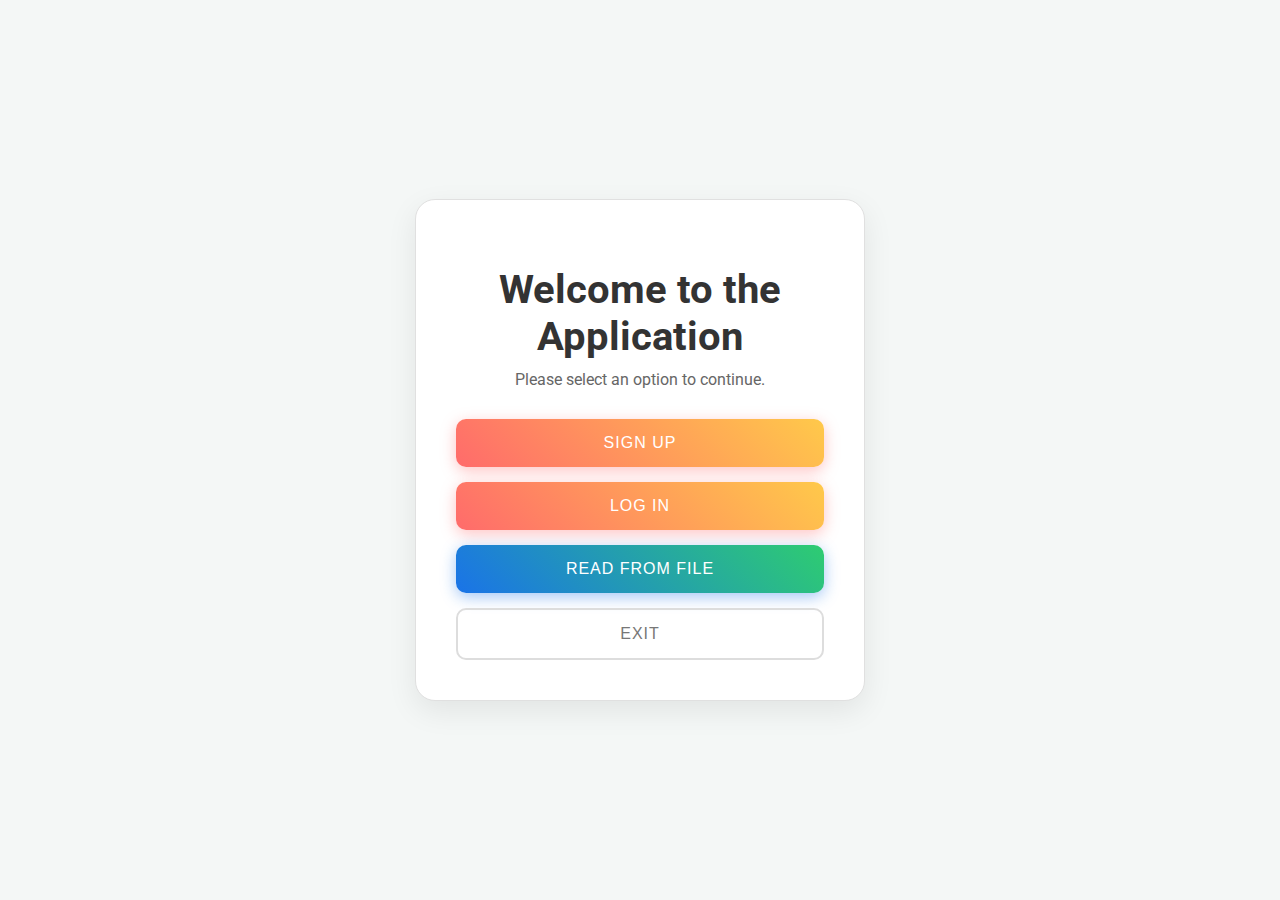
<file: front-end/index.html>
<!DOCTYPE html>
<html lang="en">
<head>
    <meta charset="UTF-8">
    <meta name="viewport" content="width=device-width, initial-scale=1.0">
    <title>Application - Welcome</title>
    <link rel="stylesheet" href="style.css">
    <link href="https://fonts.googleapis.com/css2?family=Roboto:wght@300;400;500;700&display=swap" rel="stylesheet">
</head>
<body>
    <div class="container">
        <div class="card">
            <h1>Welcome to the Application</h1>
            <p>Please select an option to continue.</p>
            <div class="button-group">
                <button class="btn btn-primary">Sign Up</button>
                <button class="btn btn-primary">Log In</button>
                <button class="btn btn-secondary">Read from File</button>
                <button class="btn btn-tertiary">Exit</button>
            </div>
        </div>
    </div>
</body>
</html>
</file>
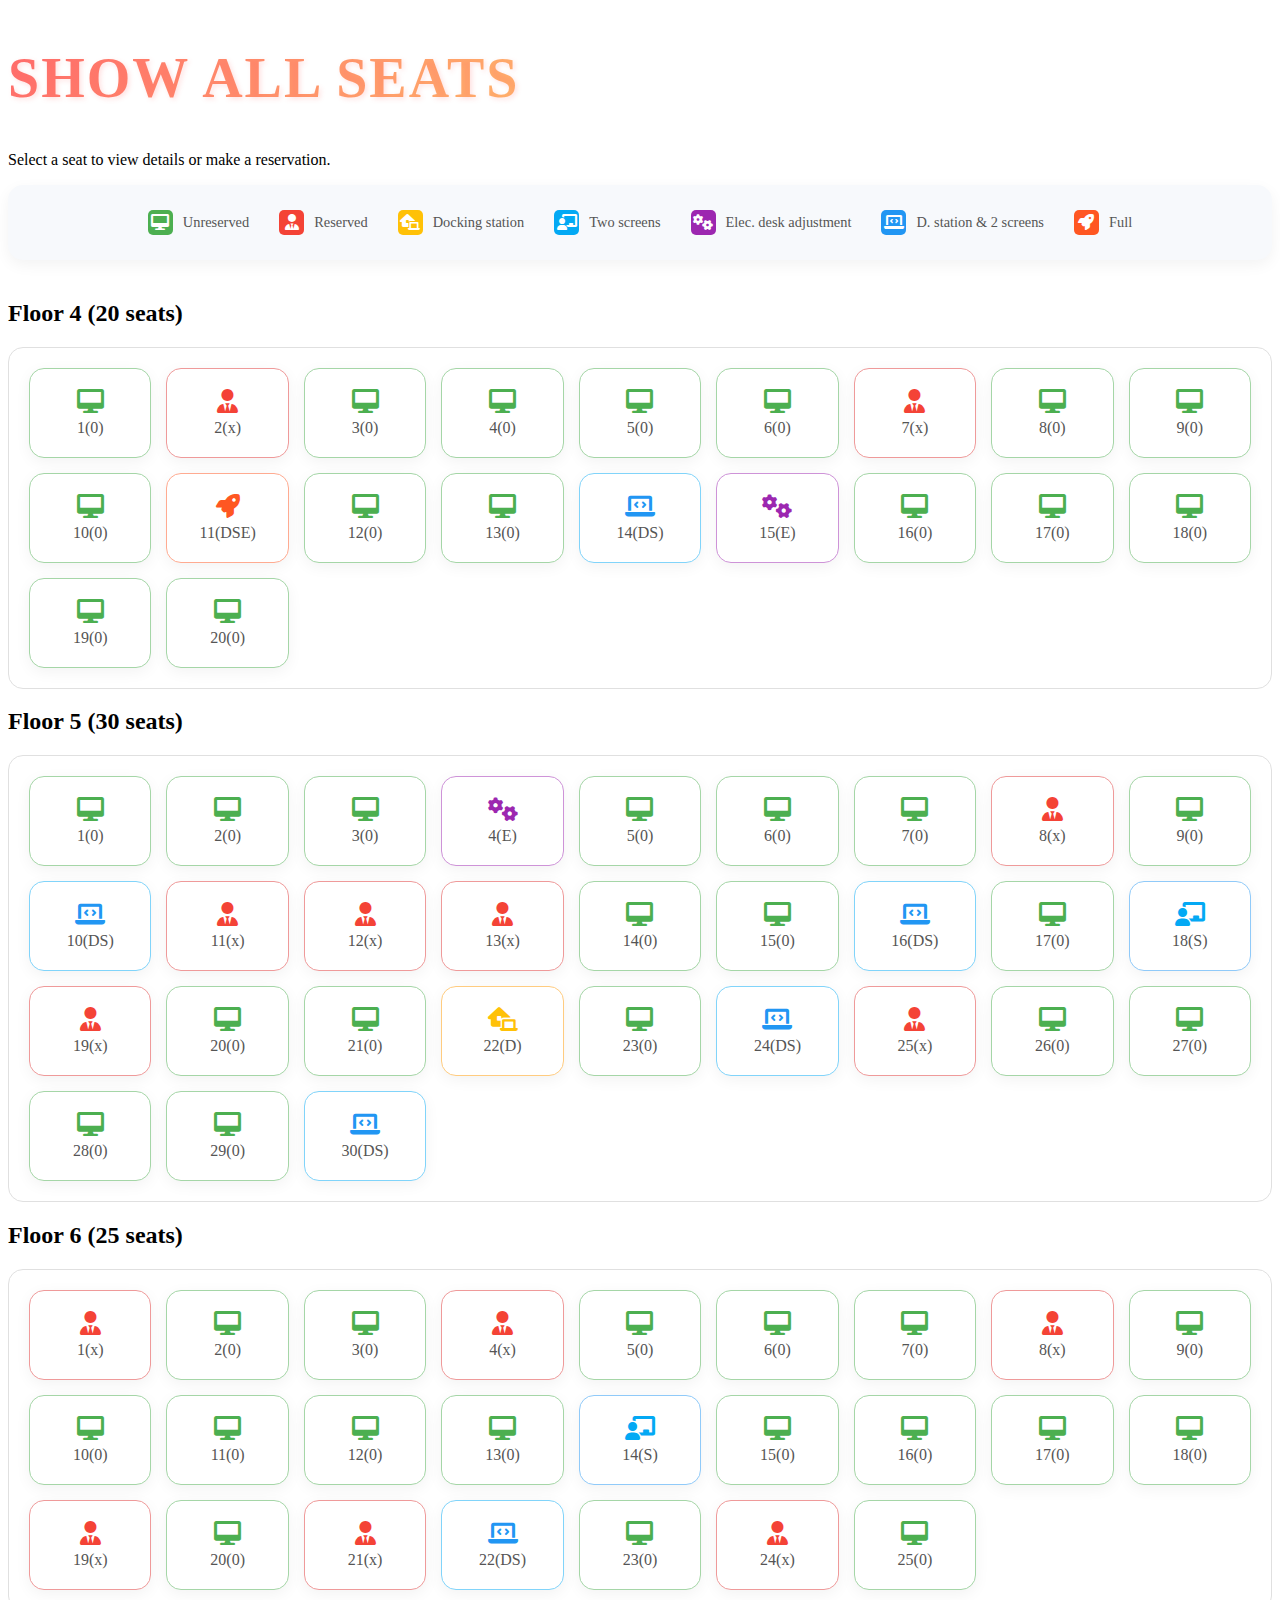
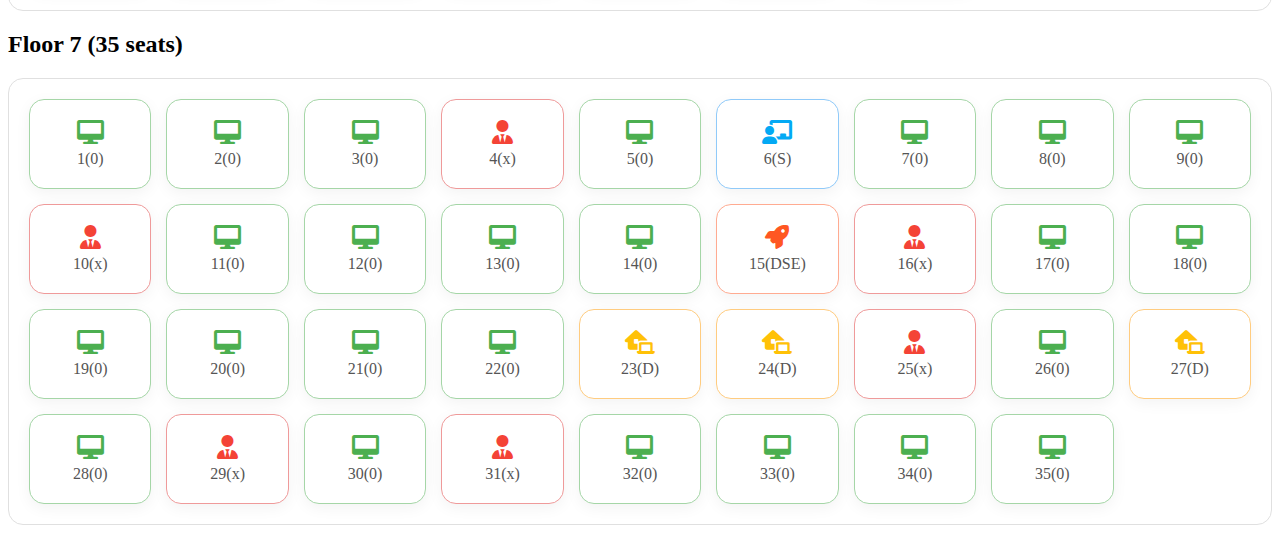
<file: front/sas/index_1.html>
<!DOCTYPE html>
<html lang="pl">
<head>
    <meta charset="UTF-8">
    <meta name="viewport" content="width=device-width, initial-scale=1.0">
    <title>Application - Show All Seats</title>
    <link href="https://fonts.googleapis.com/css2?family=Roboto:wght@300;400;500;700&display=swap" rel="stylesheet">
    <link rel="stylesheet" href="https://cdnjs.cloudflare.com/ajax/libs/font-awesome/6.0.0-beta3/css/all.min.css">
    <link rel="stylesheet" href="style_1.css">
</head>
<body>
    <div class="container">
        <div class="card seats-card">
            <h1 class="welcome-title">Show All Seats</h1>
            <p class="subtitle">Select a seat to view details or make a reservation.</p>

            <div class="legend-modern">
                <div class="legend-item"><span class="seat-symbol free"><i class="fas fa-desktop"></i></span><span>Unreserved</span></div>
                <div class="legend-item"><span class="seat-symbol reserved"><i class="fas fa-user-tie"></i></span><span>Reserved</span></div>
                <div class="legend-item"><span class="seat-symbol reserved-D"><i class="fas fa-laptop-house"></i></span><span>Docking station</span></div>
                <div class="legend-item"><span class="seat-symbol reserved-S"><i class="fas fa-chalkboard-teacher"></i></span><span>Two screens</span></div>
                <div class="legend-item"><span class="seat-symbol reserved-E"><i class="fas fa-cogs"></i></span><span>Elec. desk adjustment</span></div>
                <div class="legend-item"><span class="seat-symbol reserved-DS"><i class="fas fa-laptop-code"></i></span><span>D. station & 2 screens</span></div>
                <div class="legend-item"><span class="seat-symbol reserved-DSE"><i class="fas fa-rocket"></i></span><span>Full</span></div>
            </div>

            <div class="floor-section">
                <h2 class="floor-title">Floor 4 (20 seats)</h2>
                <div class="seats-grid" id="floor-4-seats">
                </div>
            </div>
            
            <div class="floor-section">
                <h2 class="floor-title">Floor 5 (30 seats)</h2>
                <div class="seats-grid" id="floor-5-seats">
                </div>
            </div>
            
            <div class="floor-section">
                <h2 class="floor-title">Floor 6 (25 seats)</h2>
                <div class="seats-grid" id="floor-6-seats">
                </div>
            </div>
            
            <div class="floor-section">
                <h2 class="floor-title">Floor 7 (35 seats)</h2>
                <div class="seats-grid" id="floor-7-seats">
                </div>
            </div>
        </div>
    </div>

    <script>
        document.addEventListener('DOMContentLoaded', () => {
            const floors = [
                { id: 'floor-4-seats', totalSeats: 20 },
                { id: 'floor-5-seats', totalSeats: 30 },
                { id: 'floor-6-seats', totalSeats: 25 },
                { id: 'floor-7-seats', totalSeats: 35 }
            ];

            const enhancements = ['D', 'S', 'E', 'DS', 'DSE'];
            const getRandomEnhancement = () => enhancements[Math.floor(Math.random() * enhancements.length)];

            floors.forEach(floor => {
                const grid = document.getElementById(floor.id);
                for (let i = 1; i <= floor.totalSeats; i++) {
                    const seat = document.createElement('div');
                    const isReserved = Math.random() > 0.7;
                    
                    if (isReserved) {
                        const enhancement = Math.random() > 0.5 ? getRandomEnhancement() : 'x';
                        seat.classList.add('seat-item-styled');
                        let iconClass = 'fa-user-tie';
                        if (enhancement === 'D') seat.classList.add('seat-reserved-D');
                        if (enhancement === 'S') seat.classList.add('seat-reserved-S');
                        if (enhancement === 'E') seat.classList.add('seat-reserved-E');
                        if (enhancement === 'DS') seat.classList.add('seat-reserved-DS');
                        if (enhancement === 'DSE') seat.classList.add('seat-reserved-DSE');
                        if (enhancement === 'x') seat.classList.add('seat-reserved');

                        if (enhancement === 'D') iconClass = 'fa-laptop-house';
                        if (enhancement === 'S') iconClass = 'fa-chalkboard-teacher';
                        if (enhancement === 'E') iconClass = 'fa-cogs';
                        if (enhancement === 'DS') iconClass = 'fa-laptop-code';
                        if (enhancement === 'DSE') iconClass = 'fa-rocket';
                        
                        seat.innerHTML = `<span class="seat-icon"><i class="fas ${iconClass}"></i></span><span class="seat-label">${i}(${enhancement})</span>`;
                    } else {
                        seat.classList.add('seat-item-styled', 'seat-unreserved');
                        seat.innerHTML = `<span class="seat-icon"><i class="fas fa-desktop"></i></span><span class="seat-label">${i}(0)</span>`;
                    }
                    
                    seat.setAttribute('data-seat-id', `${floor.id.split('-')[1]}-${i}`);
                    grid.appendChild(seat);
                }
            });

            document.querySelectorAll('.seat-item-styled').forEach(seat => {
                seat.addEventListener('click', (e) => {
                    const seatId = e.currentTarget.getAttribute('data-seat-id');
                    alert(`Selected seat: ${seatId}. This is where you would navigate to the reservation view.`);
                });
            });
        });
    </script>
</body>
</html>
</file>
<file: front-end/style.css>
body {
    margin: 0;
    font-family: 'Roboto', sans-serif;
    background-color: #f4f7f6;
    color: #333;
    display: flex;
    justify-content: center;
    align-items: center;
    min-height: 100vh;
    padding: 20px;
    box-sizing: border-box;
    transition: background-color 0.5s ease; /* Dodana płynna zmiana tła */
}

.container {
    width: 100%;
    max-width: 450px;
}

.card {
    background-color: #ffffff;
    border-radius: 20px;
    padding: 40px;
    box-shadow: 0 10px 30px rgba(0, 0, 0, 0.08);
    text-align: center;
    border: 1px solid #e0e0e0;
    animation: fadeIn 1s ease-out; /* Animacja pojawiania się karty */
}

h1 {
    font-size: 2.5rem;
    font-weight: 700;
    margin-bottom: 10px;
    color: #333;
}

p {
    font-size: 1rem;
    font-weight: 400;
    margin-top: 0;
    margin-bottom: 30px;
    color: #666;
}

.button-group {
    display: flex;
    flex-direction: column;
    gap: 15px;
}

.btn {
    padding: 15px 25px;
    font-size: 1rem;
    font-weight: 500;
    border-radius: 10px;
    border: none;
    cursor: pointer;
    transition: all 0.4s cubic-bezier(0.25, 0.8, 0.25, 1); /* Nowa, płynniejsza animacja */
    text-transform: uppercase;
    letter-spacing: 1px;
    position: relative;
    overflow: hidden; /* Ukrywa efekt poświaty, który wychodzi poza przycisk */
}

/* Nowe, nowoczesne kolory i animacje dla przycisków */
.btn-primary {
    background: linear-gradient(45deg, #FF6B6B, #FFC94A); /* Żywy gradient */
    color: #fff;
    box-shadow: 0 4px 15px rgba(255, 107, 107, 0.4);
}

.btn-primary::after {
    content: '';
    position: absolute;
    top: 50%;
    left: 50%;
    width: 0;
    height: 0;
    background-color: rgba(255, 255, 255, 0.3);
    border-radius: 50%;
    opacity: 0;
    transform: translate(-50%, -50%);
    transition: width 0.4s ease-in-out, height 0.4s ease-in-out, opacity 0.4s ease-in-out;
}

.btn-primary:hover {
    transform: translateY(-5px);
    box-shadow: 0 8px 25px rgba(255, 107, 107, 0.6);
}

.btn-primary:hover::after {
    width: 200%;
    height: 200%;
    opacity: 1;
}

.btn-secondary {
    background: linear-gradient(45deg, #1A73E8, #2ECC71); /* Gradient niebiesko-zielony */
    color: #fff;
    box-shadow: 0 4px 15px rgba(26, 115, 232, 0.4);
}

.btn-secondary::after {
    content: '';
    position: absolute;
    top: 50%;
    left: 50%;
    width: 0;
    height: 0;
    background-color: rgba(255, 255, 255, 0.3);
    border-radius: 50%;
    opacity: 0;
    transform: translate(-50%, -50%);
    transition: width 0.4s ease-in-out, height 0.4s ease-in-out, opacity 0.4s ease-in-out;
}

.btn-secondary:hover {
    transform: translateY(-5px);
    box-shadow: 0 8px 25px rgba(26, 115, 232, 0.6);
}

.btn-secondary:hover::after {
    width: 200%;
    height: 200%;
    opacity: 1;
}

.btn-tertiary {
    background: transparent;
    color: #777;
    border: 2px solid #ddd;
}

.btn-tertiary:hover {
    background-color: #f0f0f0;
    color: #555;
    transform: scale(1.05); /* Lekkie powiększenie zamiast przesuwania */
}

/* Animacje początkowe */
@keyframes fadeIn {
    from { opacity: 0; transform: translateY(-20px); }
    to { opacity: 1; transform: translateY(0); }
}

@media (max-width: 500px) {
    .card {
        padding: 30px 20px;
    }
    h1 {
        font-size: 2rem;
    }
    .btn {
        padding: 12px 20px;
    }
}
</file>
<file: front/sas/style_1.css>
.welcome-title {
    font-size: 3.5rem;
    font-weight: 700;
    color: #444;
    margin-bottom: 10px;
    text-transform: uppercase;
    letter-spacing: 2px;
    background: linear-gradient(135deg, #FF6B6B, #FFB86B);
    -webkit-background-clip: text;
    -webkit-text-fill-color: transparent;
    text-shadow: 2px 2px 5px rgba(255, 107, 107, 0.2);
    position: relative;
    padding-bottom: 15px;
    display: inline-block;
}

.welcome-title::after {
    content: '';
    position: absolute;
    left: 50%;
    bottom: 0;
    width: 0;
    height: 4px;
    background: linear-gradient(135deg, #FF6B6B, #FFB86B);
    transition: width 0.4s ease-in-out, left 0.4s ease-in-out;
    transform: translateX(-50%);
    border-radius: 2px;
}

.welcome-title:hover::after {
    width: 100%;
}


.legend-modern {
    display: flex;
    flex-wrap: wrap;
    justify-content: center;
    align-items: center;
    gap: 20px 30px;
    padding: 25px 30px;
    background-color: #f7f9fc;
    border-radius: 15px;
    margin-bottom: 40px;
    box-shadow: 0 5px 15px rgba(0, 0, 0, 0.05);
}

.legend-modern .legend-item {
    font-size: 0.9rem;
    color: #555;
    display: flex;
    align-items: center;
    gap: 10px;
    white-space: nowrap;
}

.legend-modern .seat-symbol {
    font-size: 1rem;
    width: 25px;
    height: 25px;
    display: flex;
    justify-content: center;
    align-items: center;
    border-radius: 5px;
    color: #fff;
}

/* Kolory symboli w legendzie */
.seat-symbol.free {
    background-color: #4CAF50;
}
.seat-symbol.reserved {
    background-color: #F44336;
}
.seat-symbol.reserved-D {
    background-color: #FFC107;
}
.seat-symbol.reserved-S {
    background-color: #03A9F4;
}
.seat-symbol.reserved-E {
    background-color: #9C27B0;
}
.seat-symbol.reserved-DS {
    background-color: #2196F3;
}
.seat-symbol.reserved-DSE {
    background-color: #FF5722;
}

/* Układ siatki dla miejsc */
.seats-grid {
    display: grid;
    grid-template-columns: repeat(auto-fill, minmax(110px, 1fr));
    gap: 15px;
    justify-content: center;
    padding: 20px;
    border: 1px solid #e0e0e0;
    border-radius: 15px;
    margin-top: 20px;
}

/* Nowe, subtelne style dla kafelków miejsc */
.seat-item-styled {
    display: flex;
    flex-direction: column;
    justify-content: center;
    align-items: center;
    padding: 20px 10px;
    border-radius: 15px;
    cursor: pointer;
    transition: all 0.3s ease;
    box-shadow: 0 4px 15px rgba(0, 0, 0, 0.05);
    background-color: #ffffff;
    border: 1px solid #e0e0e0;
}

.seat-item-styled:hover {
    transform: translateY(-5px);
    box-shadow: 0 8px 25px rgba(0, 0, 0, 0.1);
    background-color: #f0f2f5;
}

.seat-icon {
    font-size: 1.5rem;
    margin-bottom: 5px;
    line-height: 1;
}

.seat-label {
    font-size: 1rem;
    font-weight: 500;
    color: #555;
    text-align: center;
}


.seat-unreserved {
    border-color: #a5d6a7;
}
.seat-unreserved .seat-icon {
    color: #4CAF50;
}

.seat-reserved {
    border-color: #ef9a9a;
}
.seat-reserved .seat-icon {
    color: #F44336;
}

.seat-reserved-D {
    border-color: #ffcc80;
}
.seat-reserved-D .seat-icon {
    color: #FFC107;
}

.seat-reserved-S {
    border-color: #90caf9;
}
.seat-reserved-S .seat-icon {
    color: #03A9F4;
}

.seat-reserved-E {
    border-color: #ce93d8;
}
.seat-reserved-E .seat-icon {
    color: #9C27B0;
}

.seat-reserved-DS {
    border-color: #81d4fa;
}
.seat-reserved-DS .seat-icon {
    color: #2196F3;
}

.seat-reserved-DSE {
    border-color: #ffab91;
}
.seat-reserved-DSE .seat-icon {
    color: #FF5722;
}

/* Media query dla mniejszych ekranów */
@media (max-width: 768px) {
    .legend-modern {
        flex-direction: column;
        align-items: flex-start;
        gap: 10px;
    }

    .seat-item-styled {
        padding: 15px 10px;
    }
    
    .seat-icon {
        font-size: 1.2rem;
    }
    
    .seat-label {
        font-size: 0.8rem;
    }
}
</file>
